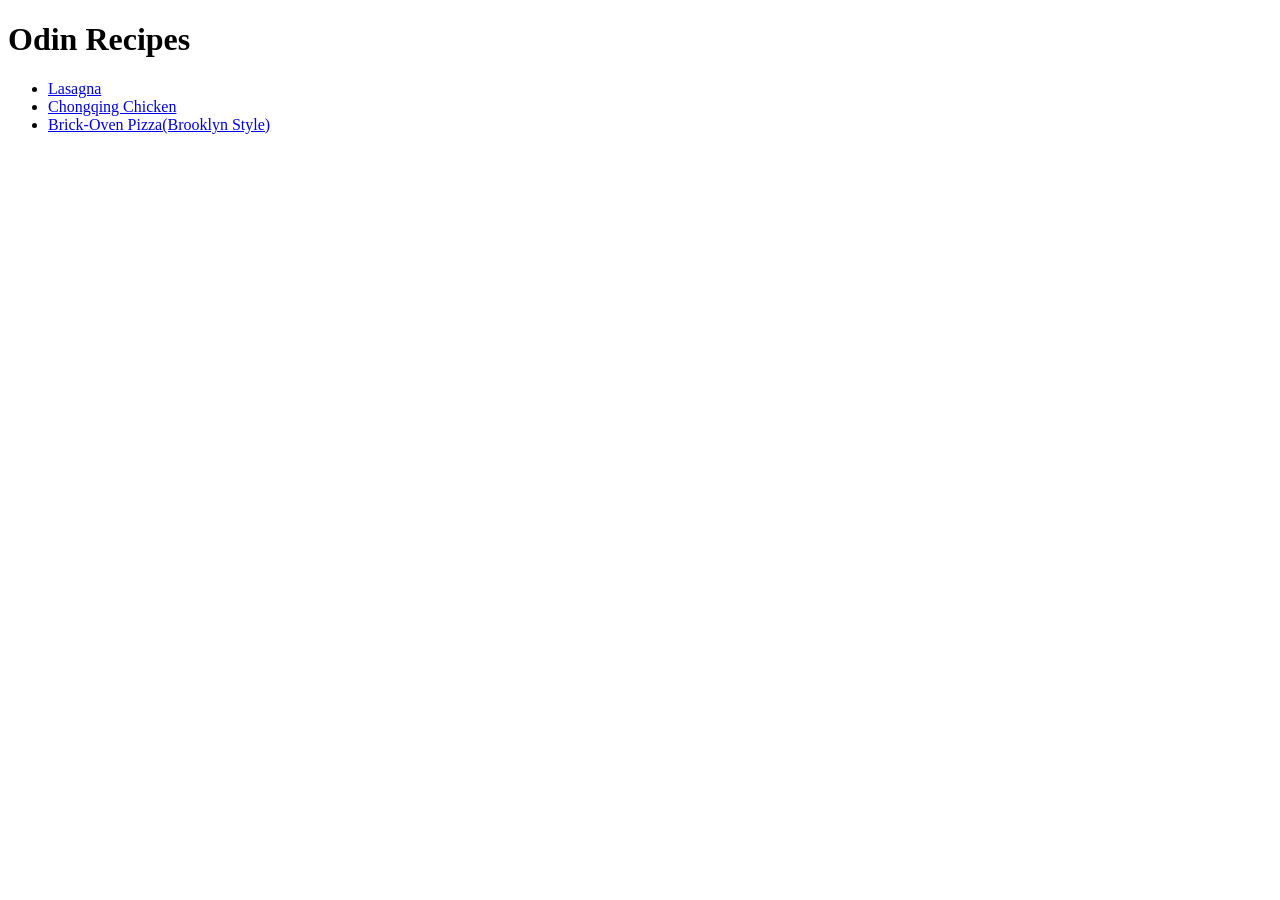
<file: index.html>
<!DOCTYPE html>
<html lang="en">
    <head>
        <meta charset="UTF-8">
        <title>Odin's Recipes Homepage</title>
    </head>
    <body>
        <h1>Odin Recipes</h1>

        <ul>
            <li><a href="recipes/lasagna.html">Lasagna</a></li>
            <li><a href="recipes/chongqingchicken.html">Chongqing Chicken</a></li>
            <li><a href="recipes/bkpizza.html"> Brick-Oven Pizza(Brooklyn Style) </a></li>
        </ul>
    </body>

</html>
</file>
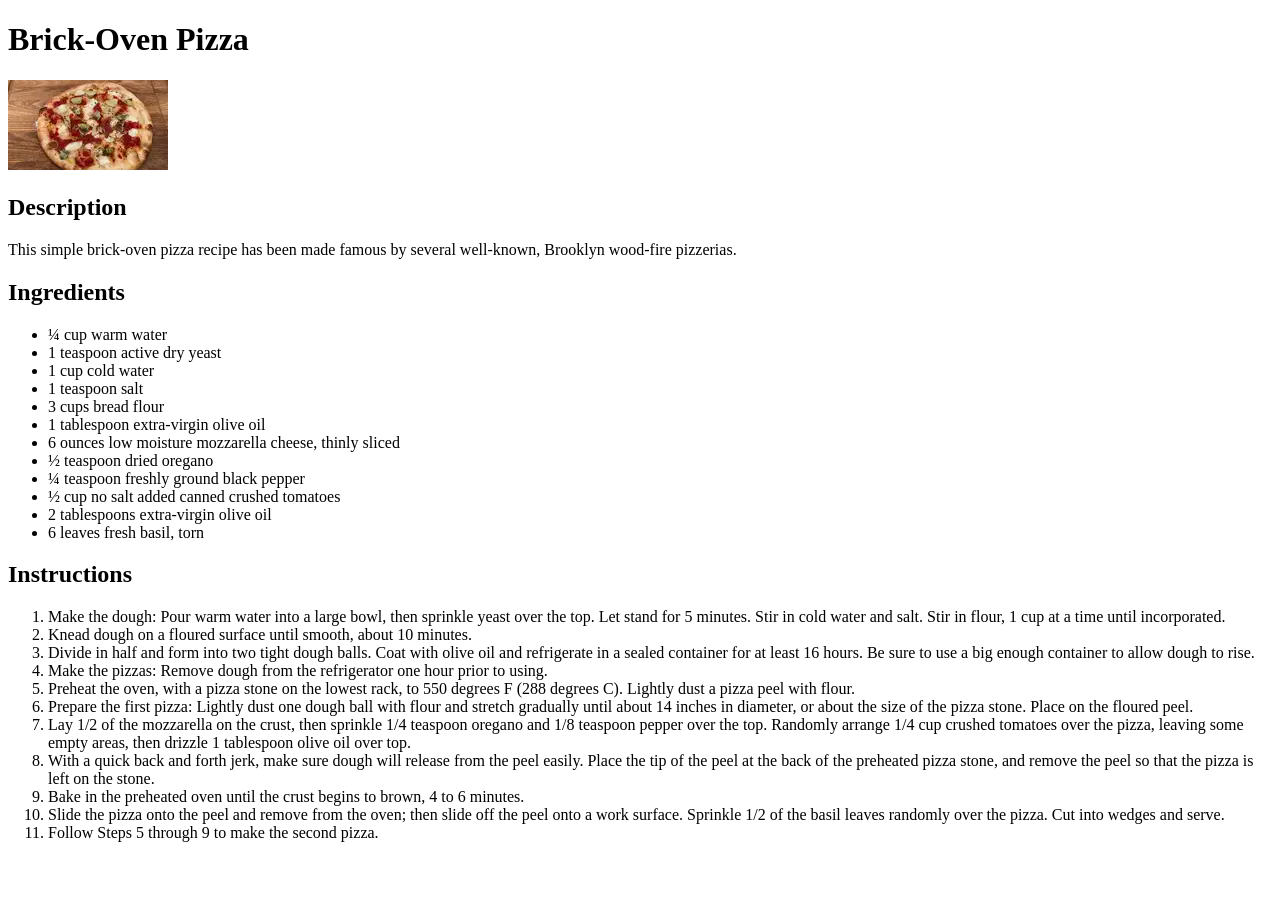
<file: recipes/bkpizza.html>
<!DOCTYPE html>
<html lang="en">
    <head>
        <meta charset="UTF-8">
        <title>Brick-Oven Pizza(Brooklyn Style)</title>
    </head>
    <body>
        <h1>Brick-Oven Pizza</h1>
        <img src="../images/bkpizza.jpg" alt="an image of an Brick-Oven Pizza(Brooklyn Style)">
        <h2> Description</h2>
        <p>
            This simple brick-oven pizza recipe has been made famous by several well-known, Brooklyn wood-fire pizzerias.
        </p>
        <h2>Ingredients</h2>
        <ul>
            <li>¼ cup warm water</li>
            <li>1 teaspoon active dry yeast</li>
            <li>1 cup cold water</li>
            <li>1 teaspoon salt</li>
            <li>3 cups bread flour</li>
            <li>1 tablespoon extra-virgin olive oil</li>
            <li>6 ounces low moisture mozzarella cheese, thinly sliced</li>
            <li>½ teaspoon dried oregano</li>
            <li>¼ teaspoon freshly ground black pepper</li>
            <li>½ cup no salt added canned crushed tomatoes</li>
            <li>2 tablespoons extra-virgin olive oil</li>
            <li>6 leaves fresh basil, torn</li>
        </ul>
        <h2>Instructions</h2>
        <ol>
            <li>Make the dough: Pour warm water into a large bowl, then sprinkle yeast over the top. Let stand for 5 minutes. Stir in cold water and salt. Stir in flour, 1 cup at a time until incorporated.</li>
            <li>Knead dough on a floured surface until smooth, about 10 minutes.</li>
            <li>Divide in half and form into two tight dough balls. Coat with olive oil and refrigerate in a sealed container for at least 16 hours. Be sure to use a big enough container to allow dough to rise.</li>
            <li>Make the pizzas: Remove dough from the refrigerator one hour prior to using.</li>
            <li>Preheat the oven, with a pizza stone on the lowest rack, to 550 degrees F (288 degrees C). Lightly dust a pizza peel with flour.</li>
            <li>Prepare the first pizza: Lightly dust one dough ball with flour and stretch gradually until about 14 inches in diameter, or about the size of the pizza stone. Place on the floured peel.</li>
            <li>Lay 1/2 of the mozzarella on the crust, then sprinkle 1/4 teaspoon oregano and 1/8 teaspoon pepper over the top. Randomly arrange 1/4 cup crushed tomatoes over the pizza, leaving some empty areas, then drizzle 1 tablespoon olive oil over top.</li>
            <li>With a quick back and forth jerk, make sure dough will release from the peel easily. Place the tip of the peel at the back of the preheated pizza stone, and remove the peel so that the pizza is left on the stone.</li>
            <li>Bake in the preheated oven until the crust begins to brown, 4 to 6 minutes.</li>
            <li>Slide the pizza onto the peel and remove from the oven; then slide off the peel onto a work surface. Sprinkle 1/2 of the basil leaves randomly over the pizza. Cut into wedges and serve.</li>
            <li>Follow Steps 5 through 9 to make the second pizza.</li>
        </ol>
    </body>
</html>
</file>
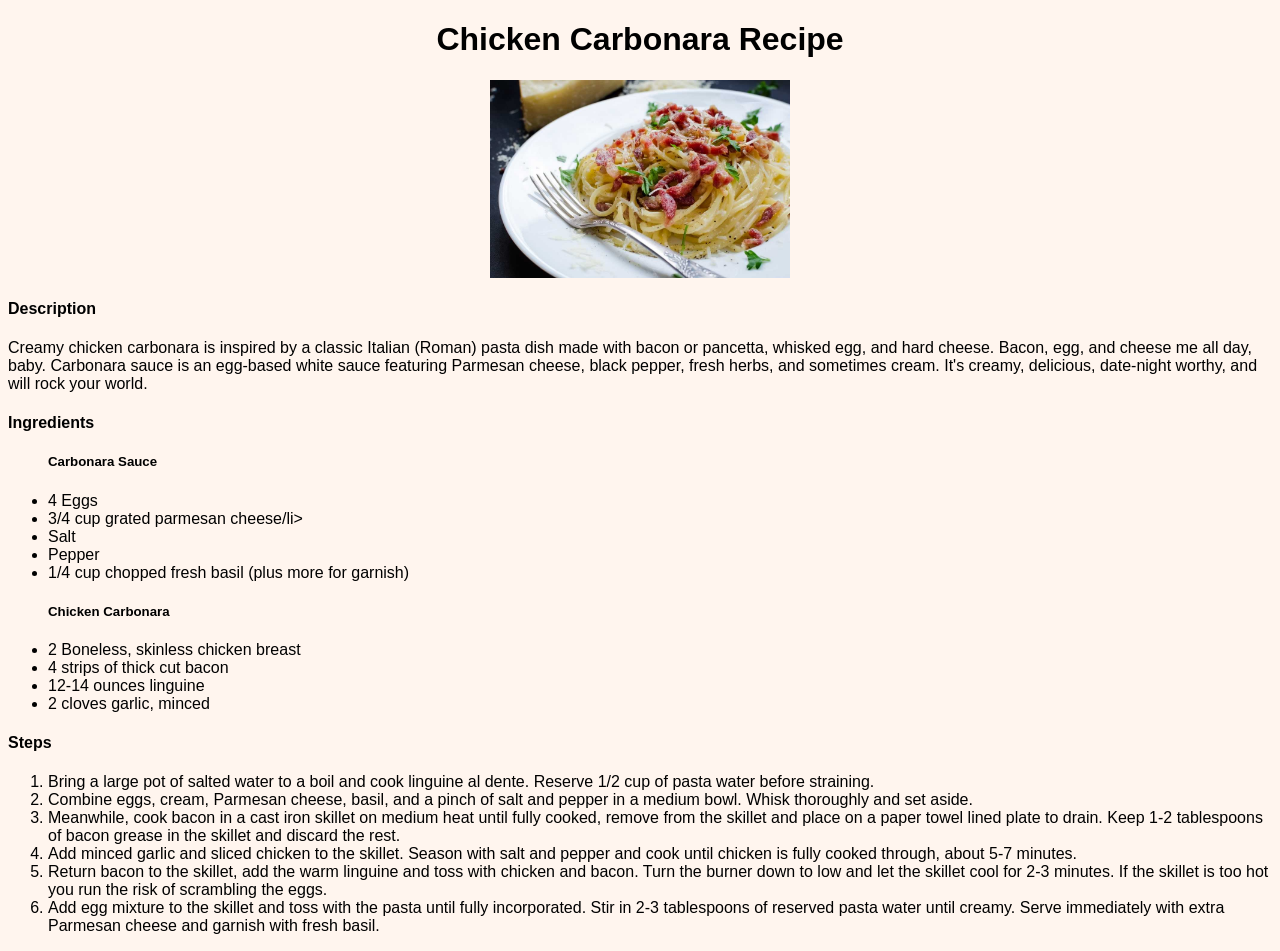
<file: recipes/chicken-carbonara.html>
<!DOCTYPE html>

<html lang = "en">

    <head>

        <meta charset="UTF-8">

        <title>Chicken Carbonara Recipe</title>
        <link rel="stylesheet" href="../styles.css">

    </head>

    <body>

        <h1>Chicken Carbonara Recipe</h1>

        <img src="./images/chicken-carbonara.jpeg" alt="This is a picture of Chicken Carbonara">

        <h4>Description</h4>

        <p>
            Creamy chicken carbonara is inspired by a classic Italian (Roman) pasta dish made 
            with bacon or pancetta, whisked egg, and hard cheese. Bacon, egg, and cheese me all 
            day, baby. Carbonara sauce is an egg-based white sauce featuring Parmesan cheese, 
            black pepper, fresh herbs, and sometimes cream. It's creamy, delicious, date-night 
            worthy, and will rock your world. 
        </p>

        <h4>Ingredients</h4>

        <ul>
            <h5> Carbonara Sauce</h5>
            <li>4 Eggs</li>
            <li>3/4 cup grated parmesan cheese/li>
            <li>Salt</li>
            <li>Pepper</li>
            <li>1/4 cup chopped fresh basil (plus more for garnish)</li>
            <h5>Chicken Carbonara</h5>
            <li>2 Boneless, skinless chicken breast</li>
            <li>4 strips of thick cut bacon</li>
            <li>12-14 ounces linguine</li>
            <li>2 cloves garlic, minced</li>
        </ul>

        <h4>Steps</h4>

        <ol>
            <li>Bring a large pot of salted water to a boil and cook linguine al dente. 
                Reserve 1/2 cup of pasta water before straining.
            </li>

            <li>Combine eggs, cream, Parmesan cheese, basil, and a pinch of salt and pepper
                 in a medium bowl. Whisk thoroughly and set aside.
            </li>

            <li>Meanwhile, cook bacon in a cast iron skillet on medium heat until fully cooked, 
                remove from the skillet and place on a paper towel lined plate to drain. 
                Keep 1-2 tablespoons of bacon grease in the skillet and discard the rest.
            </li>

            <li>Add minced garlic and sliced chicken to the skillet. Season with salt and pepper
                 and cook until chicken is fully cooked through, about 5-7 minutes.
            </li>

            <li>Return bacon to the skillet, add the warm linguine and toss with chicken and bacon.
                 Turn the burner down to low and let the skillet cool for 2-3 minutes. If the 
                 skillet is too hot you run the risk of scrambling the eggs.
            </li>

            <li>Add egg mixture to the skillet and toss with the pasta until fully incorporated. 
                Stir in 2-3 tablespoons of reserved pasta water until creamy. 
                Serve immediately with extra Parmesan cheese and garnish with fresh basil.
            </li>

        </ol>

    </body>

</html>
</file>
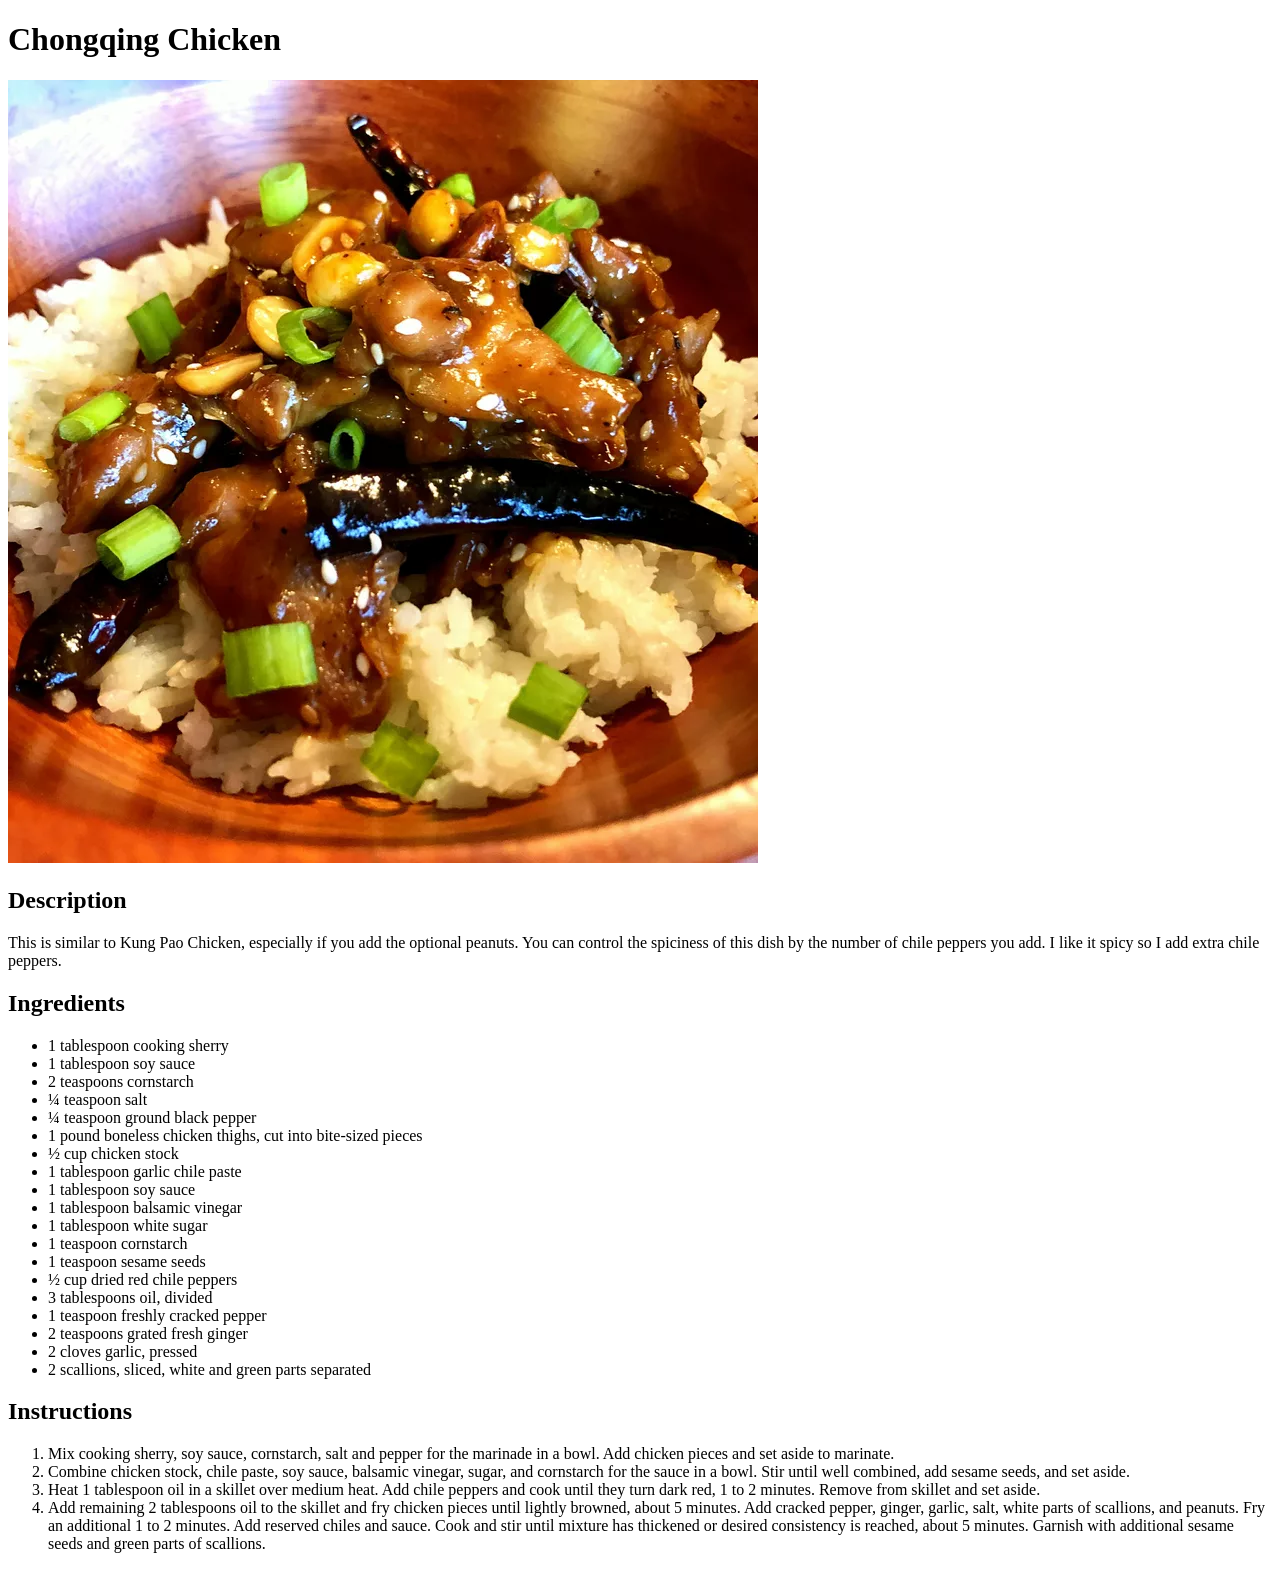
<file: recipes/chongqingchicken.html>
<!DOCTYPE HTML>

<html lang="en">
    <head>
        <meta charset="UTF-8">
        <title>Chongqing Chicken</title>
    </head>
    <body>
        <h1>Chongqing Chicken</h1>
        <img src="../images/chongqingchicken.jpg" alt="A picture of the dish, Chongqing Chicken">
        <h2>Description</h2>
        <p>
            This is similar to Kung Pao Chicken,
             especially if you add the optional 
             peanuts. You can control the 
             spiciness of this dish by the 
             number of chile peppers you add.
              I like it spicy so I add extra 
              chile peppers.
        </p>
        <h2> Ingredients</h2>
        <ul>
            <li>1 tablespoon cooking sherry</li>
            <li>1 tablespoon soy sauce</li>
            <li>2 teaspoons cornstarch</li>
            <li>¼ teaspoon salt</li>
            <li>¼ teaspoon ground black pepper</li>
            <li>1 pound boneless chicken thighs, cut into bite-sized pieces</li>
            <li>½ cup chicken stock</li>
            <li>1 tablespoon garlic chile paste</li>
            <li>1 tablespoon soy sauce</li>
            <li>1 tablespoon balsamic vinegar</li>
            <li>1 tablespoon white sugar</li>
            <li>1 teaspoon cornstarch</li>
            <li>1 teaspoon sesame seeds</li>
            <li>½ cup dried red chile peppers</li>
            <li>3 tablespoons oil, divided</li>
            <li>1 teaspoon freshly cracked pepper</li>
            <li>2 teaspoons grated fresh ginger</li>
            <li>2 cloves garlic, pressed</li>
            <li>2 scallions, sliced, white and green parts separated</li>
        </ul>
        <h2> Instructions</h2>
        <ol>
            <li>Mix cooking sherry, soy sauce, cornstarch, salt and pepper for the marinade in a bowl. Add chicken pieces and set aside to marinate.</li>
            <li>Combine chicken stock, chile paste, soy sauce, balsamic vinegar, sugar, and cornstarch for the sauce in a bowl. Stir until well combined, add sesame seeds, and set aside.</li>
            <li>Heat 1 tablespoon oil in a skillet over medium heat. Add chile peppers and cook until they turn dark red, 1 to 2 minutes. Remove from skillet and set aside.</li>
            <li>Add remaining 2 tablespoons oil to the skillet and fry chicken pieces until lightly browned, about 5 minutes. Add cracked pepper, ginger, garlic, salt, white parts of scallions, and peanuts. Fry an additional 1 to 2 minutes. Add reserved chiles and sauce. Cook and stir until mixture has thickened or desired consistency is reached, about 5 minutes. Garnish with additional sesame seeds and green parts of scallions.</li>
        </ol>
    </body>
</html>
</file>
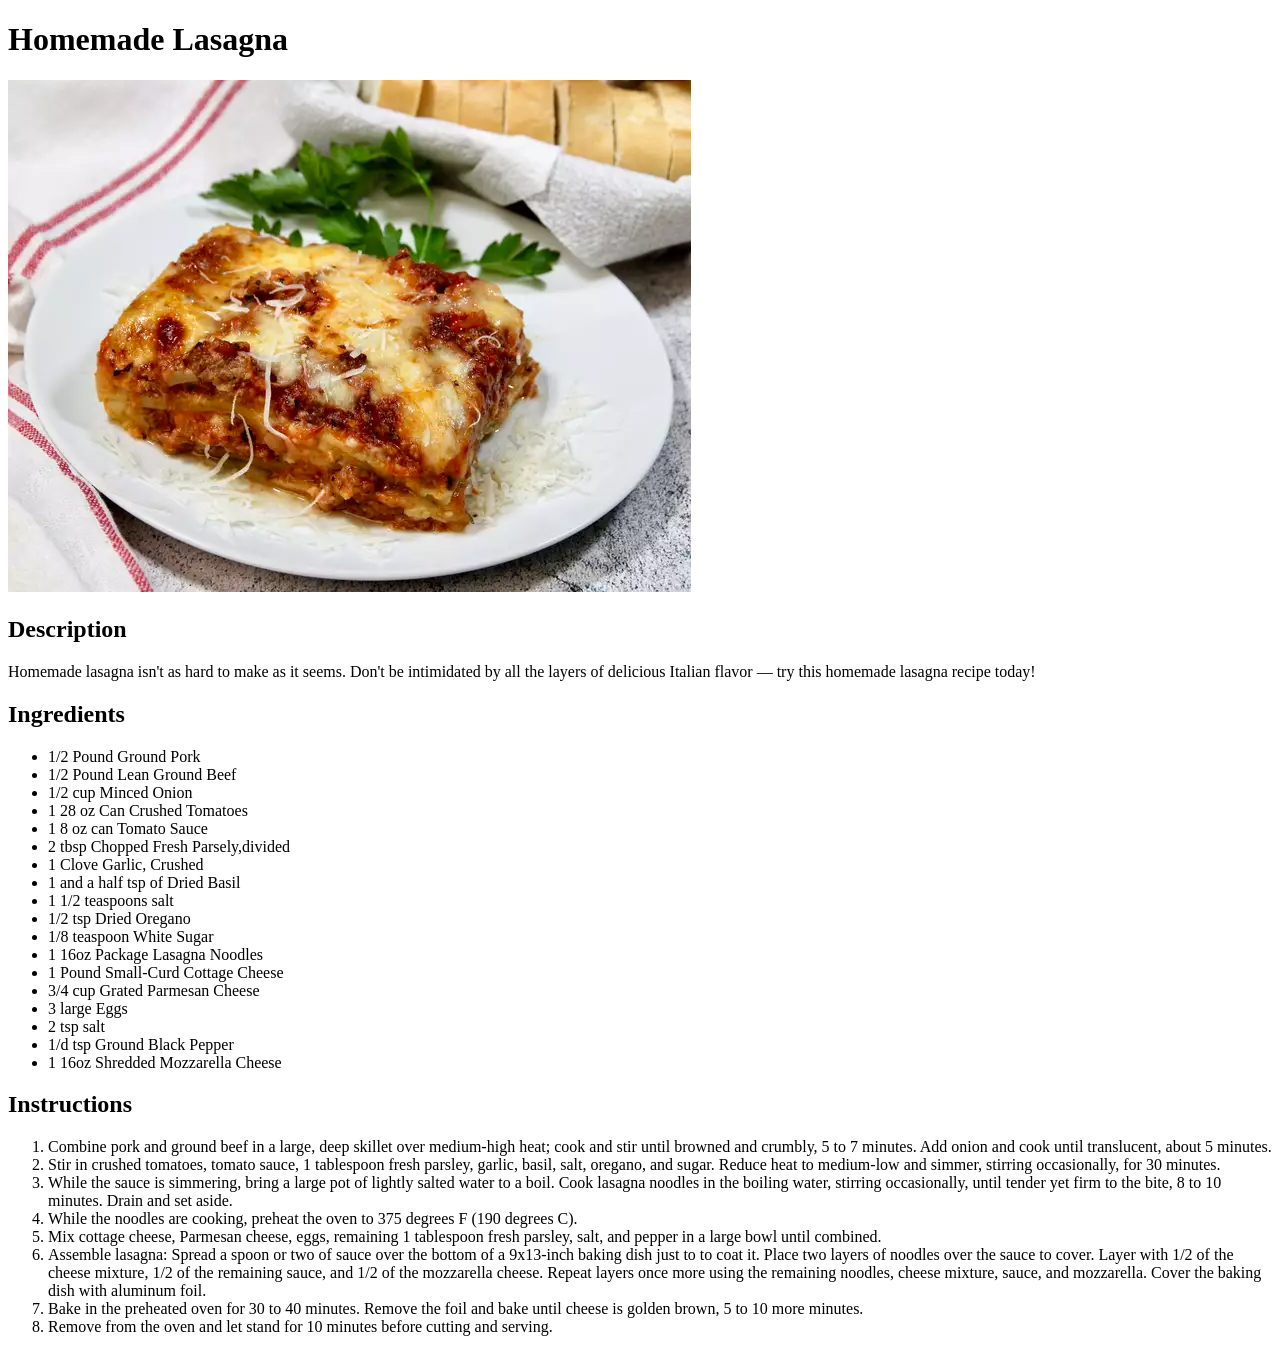
<file: recipes/lasagna.html>
<!DOCTYPE html>
<html lang="en">
    <head>
        <meta charset="UTF-8">
        <title>Lasagna</title>
    </head>
    <body>
        <h1>Homemade Lasagna</h1>
        <img src="../images/lasagna.jpg" alt="A picture of Home made Lasagna">
        <h2> Description</h2>
        <p>
            Homemade lasagna isn't as hard 
            to make as it seems.
            Don't be intimidated by all the 
            layers of delicious Italian 
            flavor — try this homemade 
            lasagna recipe today! 
        </p>
        <h2>Ingredients</h2>
        <ul>
            <li>1/2 Pound Ground Pork</li>
            <li>1/2 Pound Lean Ground Beef</li>
            <li>1/2 cup Minced Onion</li>
            <li>1 28 oz Can Crushed Tomatoes</li>
            <li>1 8 oz can Tomato Sauce</li>
            <li>2 tbsp Chopped Fresh Parsely,divided</li>
            <li>1 Clove Garlic, Crushed</li>
            <li>1 and a half tsp of Dried Basil</li>
            <li>1 1/2 teaspoons salt</li>
            <li>1/2 tsp Dried Oregano</li>
            <li>1/8 teaspoon White Sugar</li>
            <li>1 16oz Package Lasagna Noodles</li>
            <li>1 Pound Small-Curd Cottage Cheese</li>
            <li>3/4 cup Grated Parmesan Cheese</li>
            <li>3 large Eggs</li>
            <li>2 tsp salt</li>
            <li>1/d tsp Ground Black Pepper</li>
            <li> 1 16oz Shredded Mozzarella Cheese</li>
        </ul>
        <h2>Instructions</h2>
        <ol>
            <li>Combine pork and ground beef in a large, deep skillet over medium-high heat; cook and stir until browned and crumbly, 5 to 7 minutes. Add onion and cook until translucent, about 5 minutes.</li>
            <li>Stir in crushed tomatoes, tomato sauce, 1 tablespoon fresh parsley, garlic, basil, salt, oregano, and sugar. Reduce heat to medium-low and simmer, stirring occasionally, for 30 minutes.</li>
            <li>While the sauce is simmering, bring a large pot of lightly salted water to a boil. Cook lasagna noodles in the boiling water, stirring occasionally, until tender yet firm to the bite, 8 to 10 minutes. Drain and set aside.</li>
            <li>While the noodles are cooking, preheat the oven to 375 degrees F (190 degrees C).</li>
            <li>Mix cottage cheese, Parmesan cheese, eggs, remaining 1 tablespoon fresh parsley, salt, and pepper in a large bowl until combined.</li>
            <li>Assemble lasagna: Spread a spoon or two of sauce over the bottom of a 9x13-inch baking dish just to to coat it. Place two layers of noodles over the sauce to cover. Layer with 1/2 of the cheese mixture, 1/2 of the remaining sauce, and 1/2 of the mozzarella cheese. Repeat layers once more using the remaining noodles, cheese mixture, sauce, and mozzarella. Cover the baking dish with aluminum foil.</li>
            <li>Bake in the preheated oven for 30 to 40 minutes. Remove the foil and bake until cheese is golden brown, 5 to 10 more minutes.</li>
            <li>Remove from the oven and let stand for 10 minutes before cutting and serving.</li>
        </ol>
    </body>
</html>
</file>
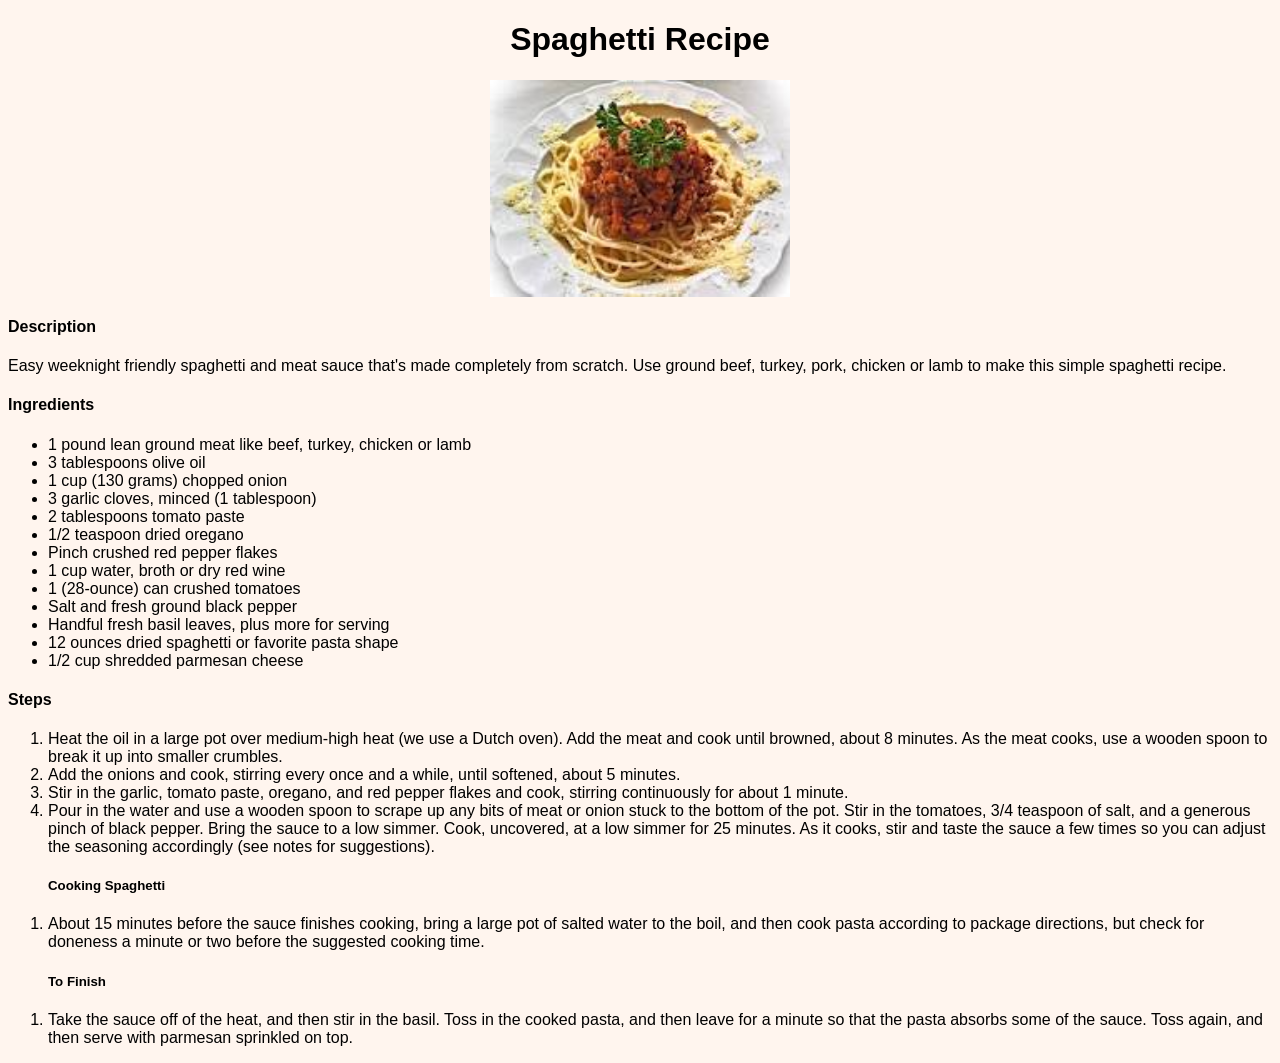
<file: recipes/spaghetti.html>
<!DOCTYPE html>

<html lang = "en">
    <head>

        <meta charset="UTF-8">

        <title>Spaghetti Recipe</title>
        <link rel="stylesheet" href="../styles.css">

    </head>

    <body>

        <h1>Spaghetti Recipe</h1>

        <img src="./images/spaghetti.jpeg" alt="This is a picture of Spaghetti">

        <h4>Description</h4>

        <p>
            Easy weeknight friendly spaghetti and meat sauce that's made completely 
            from scratch. Use ground beef, turkey, pork, chicken or lamb to make this 
            simple spaghetti recipe.
        </p>

        <h4>Ingredients</h4>

        <ul>
            <li>1 pound lean ground meat like beef, turkey, chicken or lamb</li>
            <li>3 tablespoons olive oil</li>
            <li>1 cup (130 grams) chopped onion</li>
            <li>3 garlic cloves, minced (1 tablespoon)</li>
            <li>2 tablespoons tomato paste</li>
            <li>1/2 teaspoon dried oregano</li>
            <li>Pinch crushed red pepper flakes</li>
            <li>1 cup water, broth or dry red wine</li>
            <li>1 (28-ounce) can crushed tomatoes</li>
            <li>Salt and fresh ground black pepper</li>
            <li>Handful fresh basil leaves, plus more for serving</li>
            <li>12 ounces dried spaghetti or favorite pasta shape</li>
            <li>1/2 cup shredded parmesan cheese</li>
        </ul>

        <h4>Steps</h4>

        <ol>

            <li>
                Heat the oil in a large pot over medium-high heat (we use a Dutch oven). 
                Add the meat and cook until browned, about 8 minutes. As the meat cooks, 
                use a wooden spoon to break it up into smaller crumbles.
            </li>
            
            <li>
                Add the onions and cook, stirring every once and a while, until softened, 
                about 5 minutes.
            </li>

            <li>
                Stir in the garlic, tomato paste, oregano, and red pepper flakes and cook, 
                stirring continuously for about 1 minute.
            </li>

            <li>Pour in the water and use a wooden spoon to scrape up any bits of meat or onion 
                stuck to the bottom of the pot. Stir in the tomatoes, 3/4 teaspoon of salt, 
                and a generous pinch of black pepper. Bring the sauce to a low simmer. Cook,
                 uncovered, at a low simmer for 25 minutes. As it cooks, stir and taste the sauce
                  a few times so you can adjust the seasoning accordingly (see notes for
                   suggestions).
            </li>
        </ol>
        <ol>

            <h5>Cooking Spaghetti</h5>

            <li>About 15 minutes before the sauce finishes cooking, 
                bring a large pot of salted water to the boil, and then cook pasta 
                according to package directions, 
                but check for doneness a minute or two before the suggested cooking time.
            </li>
        </ol>

        <ol>
            <h5>To Finish</h5>

            <li>
                Take the sauce off of the heat, and then stir in the basil. Toss in the cooked 
                pasta, and then leave for a minute so that the pasta absorbs some of the sauce. 
                Toss again, and then serve with parmesan sprinkled on top.
            </li>
        </ol>

    </body>

</html>
</file>
<file: styles.css>
img{
    height: auto;
    width: 300px;
    display: block;
    margin-left: auto;
    margin-right: auto;
}
p{
    font-family: Verdana, Geneva, Tahoma, sans-serif;
    font-size: 16px;
}
h1, h2, h3, h4, h5, h6{
    font-weight: 700;
    font-family: Verdana, Geneva, Tahoma, sans-serif;
}
h1{
    text-align: center;
}
li{
    font-size: 16px;
    font-family: Verdana, Geneva, Tahoma, sans-serif;
}
body{
    background-color: seashell;
}
</file>
